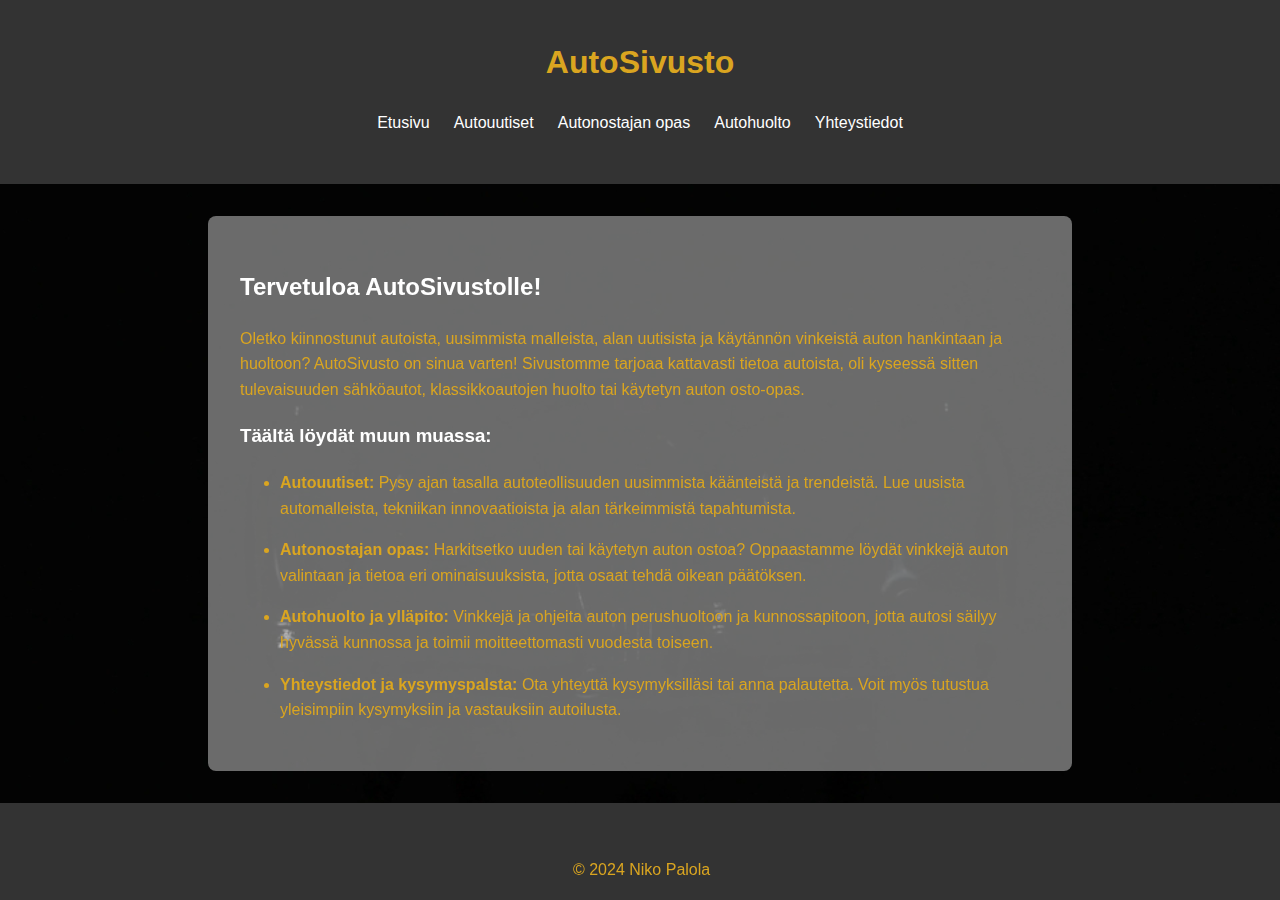
<file: index.html>
<!--perus määrittelyt-->
<!DOCTYPE html>
<html lang="fi">
<head>
    <meta charset="UTF-8">
    <meta name="viewport" content="width=device-width, initial-scale=1.0">
     <!--title ja iconi-->
    <title>AutoSivusto - Etusivu</title>
    <link rel="stylesheet" href="style.css">
    <link rel="icon" type="image/xicon" href="favicon.ico">
</head>
<!--Näkyvä osio alkaa-->
<body>
    <header>
        <h1>AutoSivusto</h1>
        <nav aria-label="päävalikko">
            <!--Navigointi-->
            <ul>
                <li><a href="index.html">Etusivu</a></li>
                <li><a href="uutiset.html">Autouutiset</a></li>
                <li><a href="opas.html">Autonostajan opas</a></li>
                <li><a href="huolto.html">Autohuolto</a></li>
                <li><a href="yhteystiedot.html">Yhteystiedot</a></li>
            </ul>
        </nav>
    </header>
    
    <main>
        <section class="video-container">
            <!-- Taustavideo -->
            <video autoplay muted loop>
                <source src="auto-häivytys.mp4" type="video/mp4">
            </video>
            
            <!-- Sivun pääsisältö -->
            <div class="content">
                <h2>Tervetuloa AutoSivustolle!</h2>
                <p>Oletko kiinnostunut autoista, uusimmista malleista, alan uutisista ja käytännön vinkeistä auton hankintaan ja huoltoon? 
                AutoSivusto on sinua varten! Sivustomme tarjoaa kattavasti tietoa autoista, 
                oli kyseessä sitten tulevaisuuden sähköautot, klassikkoautojen huolto tai käytetyn auton osto-opas.</p>
                
                <h3>Täältä löydät muun muassa:</h3>
                <ul>
                    <li><strong>Autouutiset:</strong> Pysy ajan tasalla autoteollisuuden uusimmista käänteistä ja trendeistä. Lue uusista automalleista, tekniikan innovaatioista ja alan tärkeimmistä tapahtumista.</li>
                    <li><strong>Autonostajan opas:</strong> Harkitsetko uuden tai käytetyn auton ostoa? Oppaastamme löydät vinkkejä auton valintaan ja tietoa eri ominaisuuksista, jotta osaat tehdä oikean päätöksen.</li>
                    <li><strong>Autohuolto ja ylläpito:</strong> Vinkkejä ja ohjeita auton perushuoltoon ja kunnossapitoon, jotta autosi säilyy hyvässä kunnossa ja toimii moitteettomasti vuodesta toiseen.</li>
                    <li><strong>Yhteystiedot ja kysymyspalsta:</strong> Ota yhteyttä kysymyksilläsi tai anna palautetta. Voit myös tutustua yleisimpiin kysymyksiin ja vastauksiin autoilusta.</li>
                </ul>
            </div>
        </section>
    </main>

    <footer>
        <p>&copy; 2024 Niko Palola</p>
    </footer>
</body>
</html>
</file>
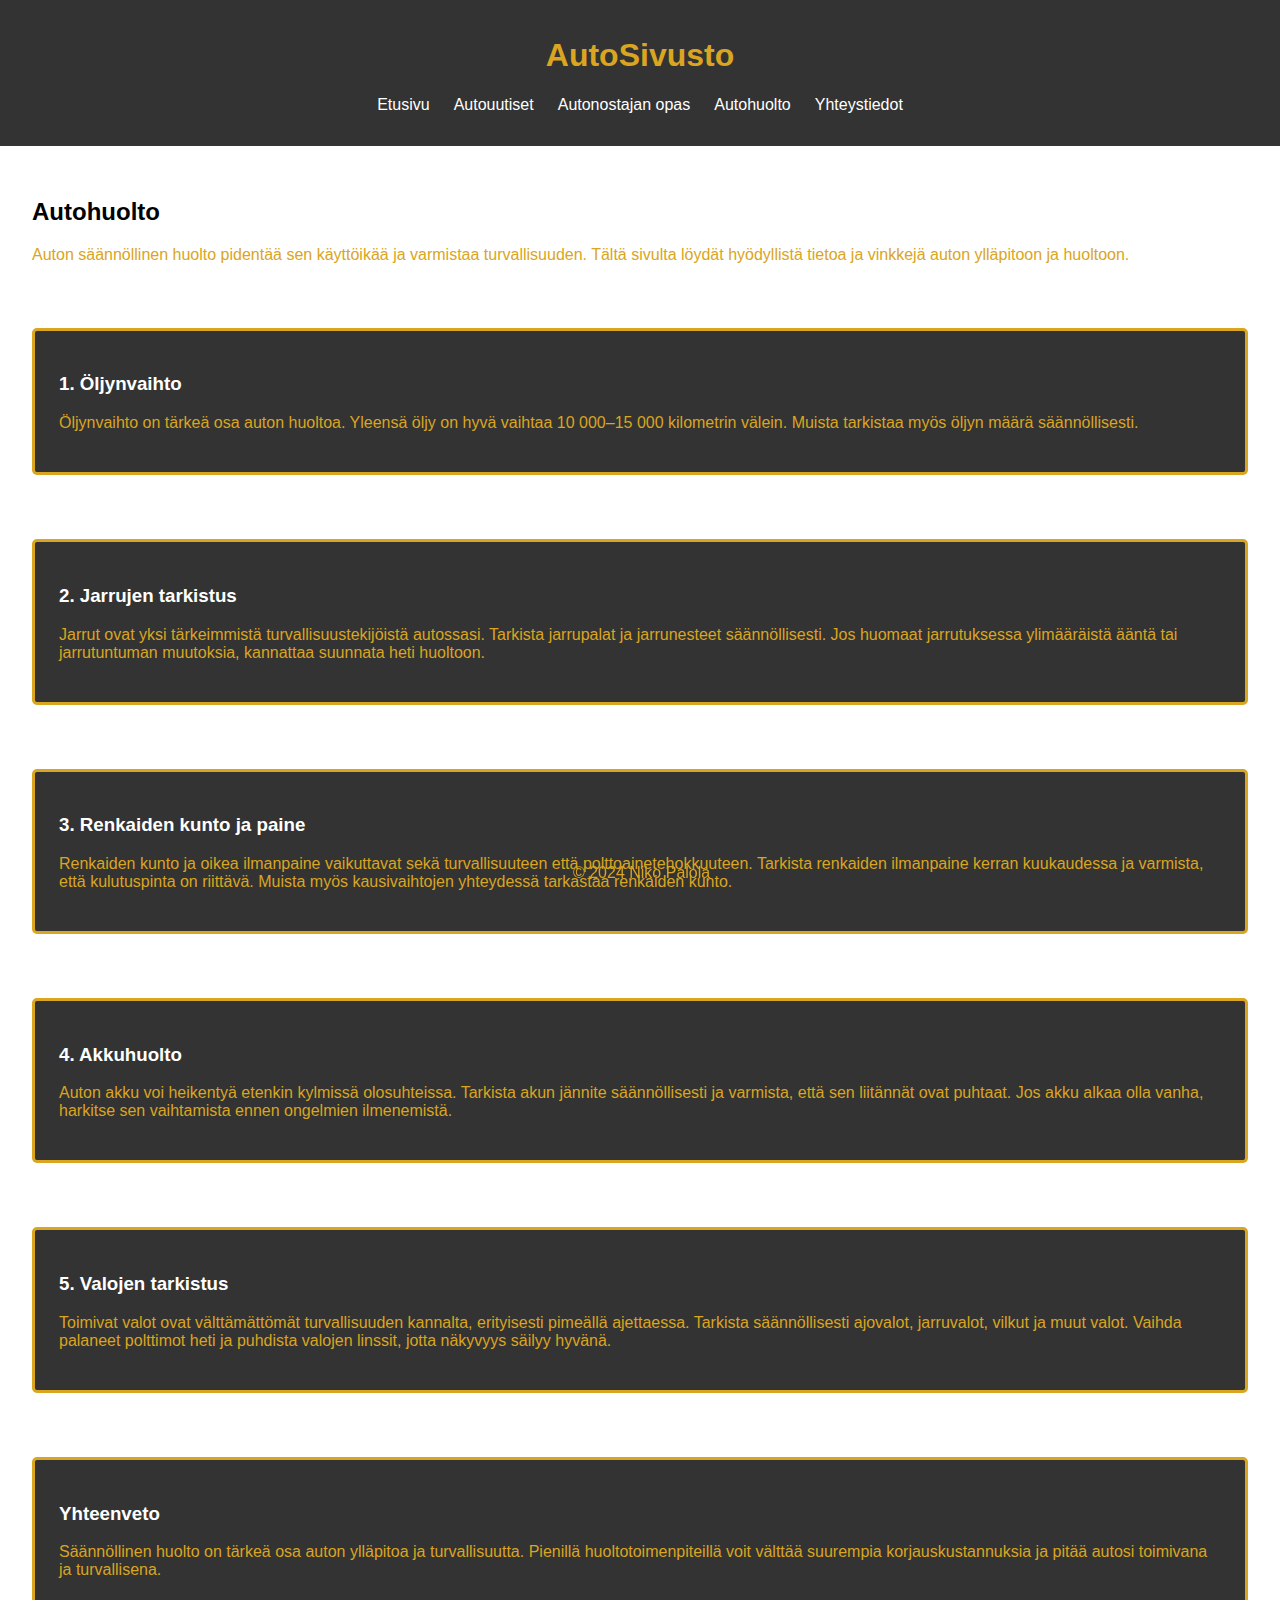
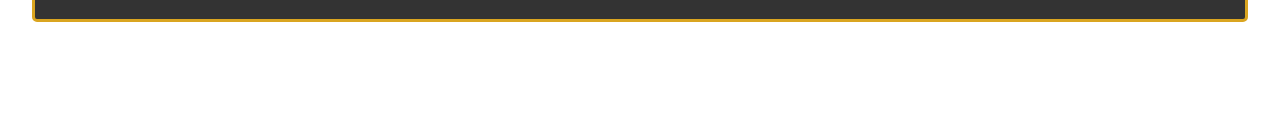
<file: huolto.html>
<!--perus määrittelyt-->
<!DOCTYPE html>
<html lang="fi">
<head>
    <meta charset="UTF-8">
    <meta name="viewport" content="width=device-width, initial-scale=1.0">
     <!--title ja iconi-->
    <title>AutoSivusto - AutoHuolto</title>
    <link rel="stylesheet" href="huolto.css">
    <link rel="icon" type="image/xicon" href="favicon.ico">
</head>
<!--Näkyvä osio alkaa-->
<body>
    <header>
        <h1>AutoSivusto</h1>
        <nav>
            <!--Navigointi-->
            <ul>
                <li><a href="index.html">Etusivu</a></li>
                <li><a href="uutiset.html">Autouutiset</a></li>
                <li><a href="opas.html">Autonostajan opas</a></li>
                <li><a href="huolto.html">Autohuolto</a></li>
                <li><a href="yhteystiedot.html">Yhteystiedot</a></li>
            </ul>
        </nav>
    </header>

    <main>
        <section>
            <h2>Autohuolto</h2>
            <p>Auton säännöllinen huolto pidentää sen käyttöikää ja varmistaa turvallisuuden. 
            Tältä sivulta löydät hyödyllistä tietoa ja vinkkejä auton ylläpitoon ja huoltoon.</p>
        </section>
                <!--huolto-osio 1-->
        <section class="service-section">
            <h3>1. Öljynvaihto</h3>
            <p>Öljynvaihto on tärkeä osa auton huoltoa. Yleensä öljy on hyvä vaihtaa 10 000–15 000 kilometrin välein. 
                Muista tarkistaa myös öljyn määrä säännöllisesti.</p>
        </section>
<!--huolto-osio 2-->
        <section class="service-section">
            <h3>2. Jarrujen tarkistus</h3>
            <p>Jarrut ovat yksi tärkeimmistä turvallisuustekijöistä autossasi. Tarkista jarrupalat ja jarrunesteet säännöllisesti. 
                Jos huomaat jarrutuksessa ylimääräistä ääntä tai jarrutuntuman muutoksia, kannattaa suunnata heti huoltoon.</p>
        </section>
<!--huolto-osio 3-->
        <section class="service-section">
            <h3>3. Renkaiden kunto ja paine</h3>
            <p>Renkaiden kunto ja oikea ilmanpaine vaikuttavat sekä turvallisuuteen että polttoainetehokkuuteen. 
                Tarkista renkaiden ilmanpaine kerran kuukaudessa ja varmista, että kulutuspinta on riittävä. 
                Muista myös kausivaihtojen yhteydessä tarkastaa renkaiden kunto.</p>
        </section>
<!--huolto-osio 4-->
        <section class="service-section">
            <h3>4. Akkuhuolto</h3>
            <p>Auton akku voi heikentyä etenkin kylmissä olosuhteissa. 
                Tarkista akun jännite säännöllisesti ja varmista, että sen liitännät ovat puhtaat. 
                Jos akku alkaa olla vanha, harkitse sen vaihtamista ennen ongelmien ilmenemistä.</p>
        </section>
<!--huolto-osio 5-->
        <section class="service-section">
            <h3>5. Valojen tarkistus</h3>
            <p>Toimivat valot ovat välttämättömät turvallisuuden kannalta, erityisesti pimeällä ajettaessa.
                 Tarkista säännöllisesti ajovalot, jarruvalot, vilkut ja muut valot. 
                 Vaihda palaneet polttimot heti ja puhdista valojen linssit, jotta näkyvyys säilyy hyvänä.</p>
        </section>
<!--huolto-osio 6-->
        <section class="service-section">
            <h3>Yhteenveto</h3>
            <p>Säännöllinen huolto on tärkeä osa auton ylläpitoa ja turvallisuutta. 
                Pienillä huoltotoimenpiteillä voit välttää suurempia korjauskustannuksia ja pitää autosi toimivana ja turvallisena.</p>
        </section>
    </main>

    <footer>
        <p>&copy; 2024 Niko Palola</p>
    </footer>
</body>
</html>
</file>
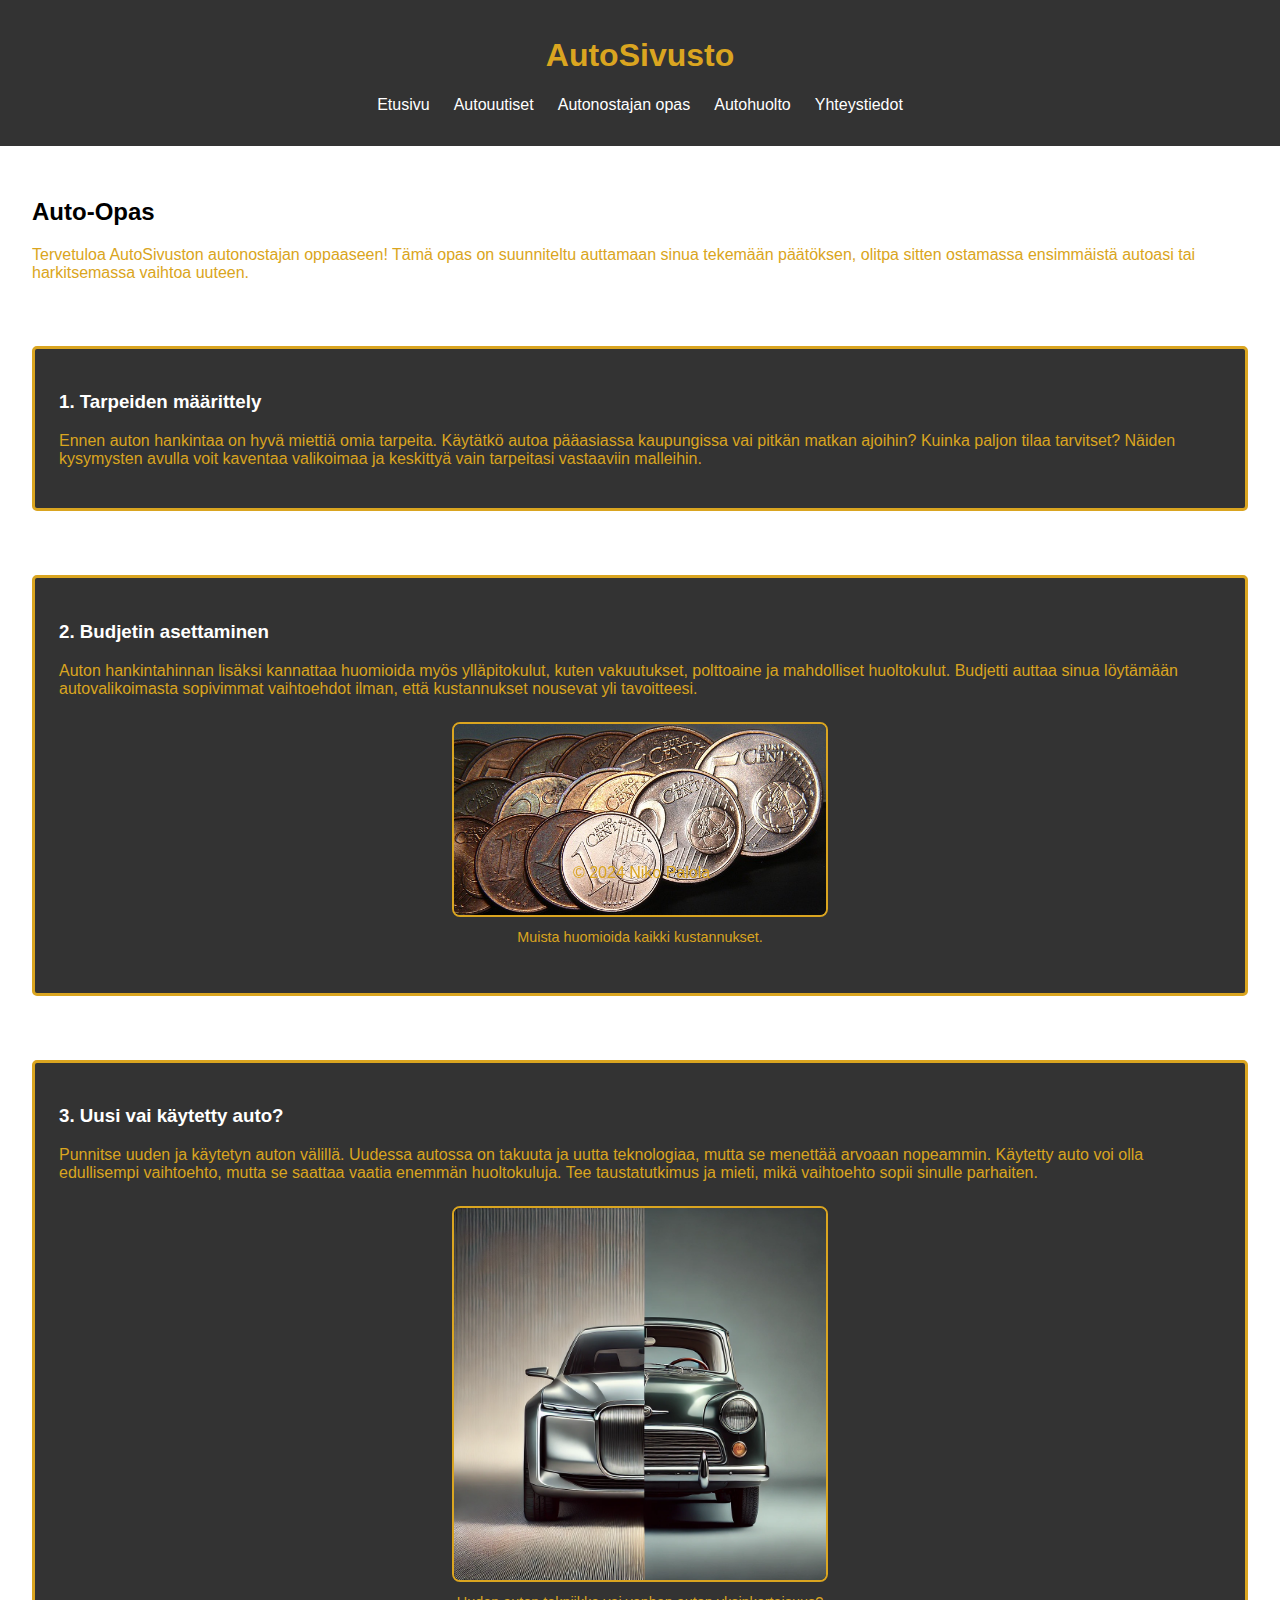
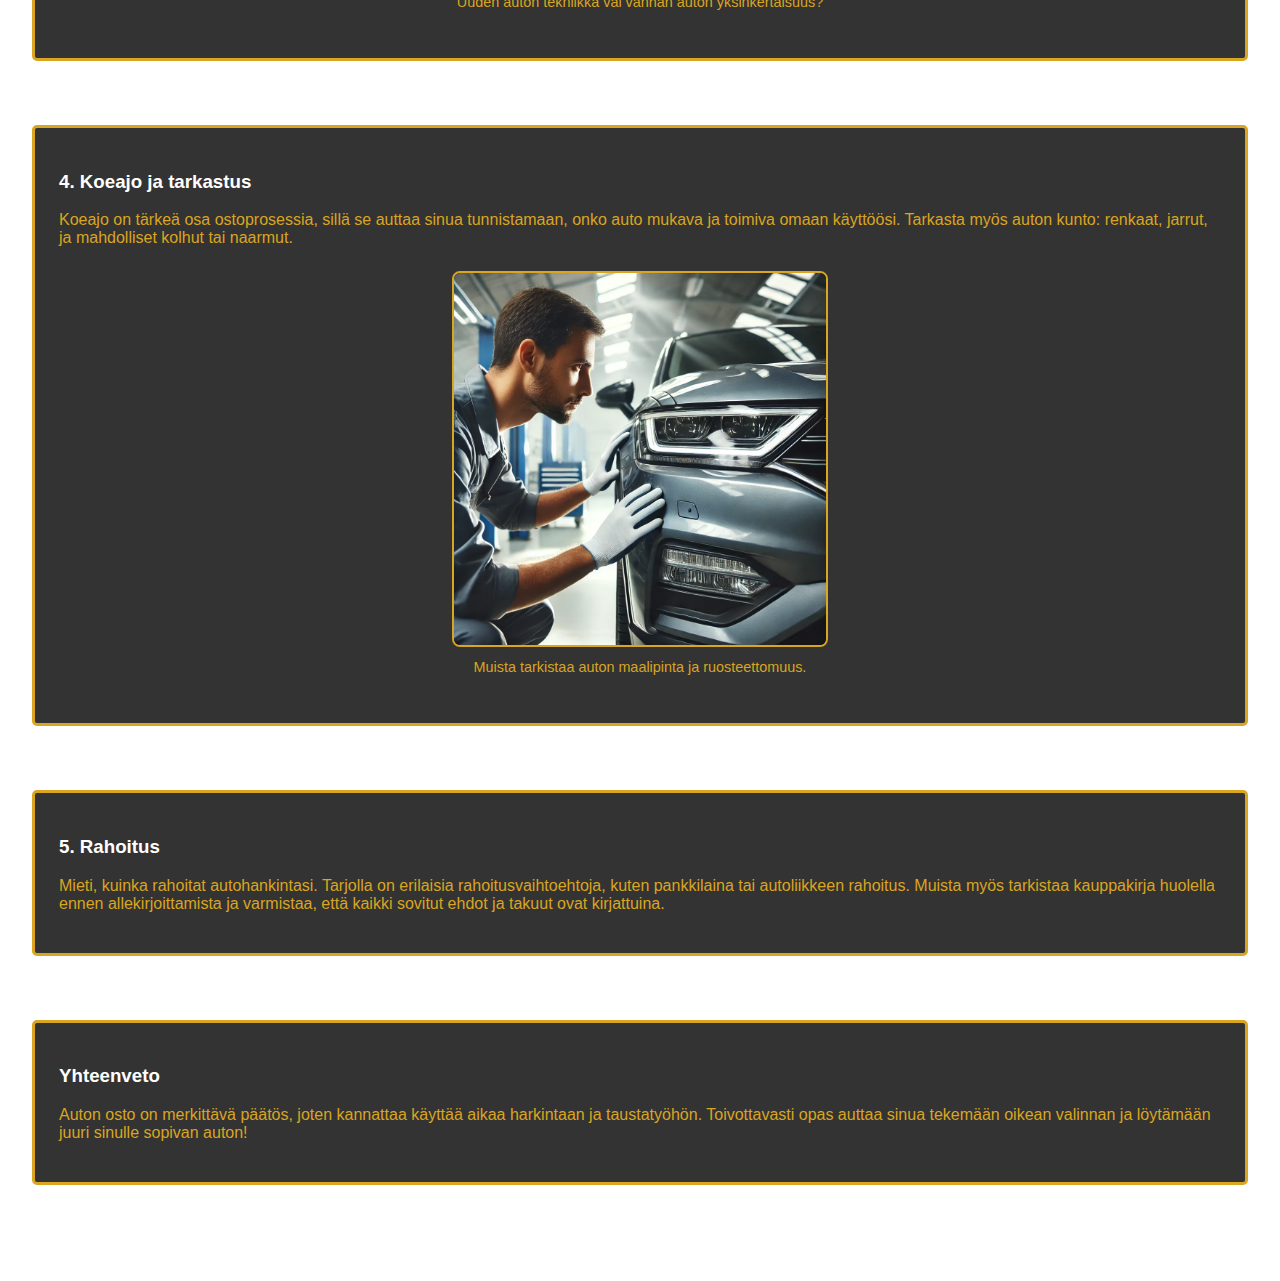
<file: opas.html>
<!--perus määrittelyt-->
<!DOCTYPE html>
<html lang="fi">
<head>
    <meta charset="UTF-8">
    <meta name="viewport" content="width=device-width, initial-scale=1.0">
     <!--title ja iconi-->
    <title>AutoSivusto - AutoOpas</title>
    <link rel="stylesheet" href="opas.css">
    <link rel="icon" type="image/xicon" href="favicon.ico">
</head>
<body>
    <!--Näkyvä osio alkaa-->
    <header>
        <h1>AutoSivusto</h1>
        <nav>
            <!--Navigointi-->
            <ul>
                <li><a href="index.html">Etusivu</a></li>
                <li><a href="uutiset.html">Autouutiset</a></li>
                <li><a href="opas.html">Autonostajan opas</a></li>
                <li><a href="huolto.html">Autohuolto</a></li>
                <li><a href="yhteystiedot.html">Yhteystiedot</a></li>
            </ul>
        </nav>
    </header>

    <main>
        <section>
            <h2>Auto-Opas</h2>
            <p>Tervetuloa AutoSivuston autonostajan oppaaseen!
            Tämä opas on suunniteltu auttamaan sinua tekemään päätöksen, olitpa sitten ostamassa ensimmäistä autoasi tai harkitsemassa vaihtoa uuteen.</p>
        </section>
                <!--opas-osio 1-->
        <section class="guide-section">
            <h3>1. Tarpeiden määrittely</h3>
            <p>Ennen auton hankintaa on hyvä miettiä omia tarpeita. 
            Käytätkö autoa pääasiassa kaupungissa vai pitkän matkan ajoihin? Kuinka paljon tilaa tarvitset? 
            Näiden kysymysten avulla voit kaventaa valikoimaa ja keskittyä vain tarpeitasi vastaaviin malleihin.</p>
        </section>
<!--opas-osio 2-->
        <section class="guide-section">
            <h3>2. Budjetin asettaminen</h3>
            <p>Auton hankintahinnan lisäksi kannattaa huomioida myös ylläpitokulut, kuten vakuutukset, polttoaine ja mahdolliset huoltokulut.
                Budjetti auttaa sinua löytämään autovalikoimasta sopivimmat vaihtoehdot ilman, että kustannukset nousevat yli tavoitteesi.</p>
                <!--kuva-->
                <figure>
                    <img src="cent-1907265_640.jpg">
                    <figcaption>Muista huomioida kaikki kustannukset.</figcaption>
                </figure>
        </section>
<!--opas-osio 3-->
        <section class="guide-section">
            <h3>3. Uusi vai käytetty auto?</h3>
            <p>Punnitse uuden ja käytetyn auton välillä. Uudessa autossa on takuuta ja uutta teknologiaa, mutta se menettää arvoaan nopeammin.
             Käytetty auto voi olla edullisempi vaihtoehto, mutta se saattaa vaatia enemmän huoltokuluja. 
             Tee taustatutkimus ja mieti, mikä vaihtoehto sopii sinulle parhaiten.</p>
             <!--kuva-->
             <figure>
                <img src="new car vs old car.jpg">
                <figcaption>Uuden auton tekniikka vai vanhan auton yksinkertaisuus?</figcaption>
            </figure>
        </section>
<!--opas-osio 4-->
        <section class="guide-section">
            <h3>4. Koeajo ja tarkastus</h3>
            <p>Koeajo on tärkeä osa ostoprosessia, sillä se auttaa sinua tunnistamaan, onko auto mukava ja toimiva omaan käyttöösi.
            Tarkasta myös auton kunto: renkaat, jarrut, ja mahdolliset kolhut tai naarmut.</p>
             <!--kuva-->
             <figure>
                <img src="inspection.jpg">
                <figcaption>Muista tarkistaa auton maalipinta ja ruosteettomuus.</figcaption>
            </figure>
        </section>
<!--opas-osio 5-->
        <section class="guide-section">
            <h3>5. Rahoitus</h3>
            <p>Mieti, kuinka rahoitat autohankintasi. Tarjolla on erilaisia rahoitusvaihtoehtoja, kuten pankkilaina tai autoliikkeen rahoitus.
             Muista myös tarkistaa kauppakirja huolella ennen allekirjoittamista ja varmistaa, että kaikki sovitut ehdot ja takuut ovat kirjattuina.</p>
        </section>
<!--opas-osio 6-->
        <section class="guide-section">
            <h3>Yhteenveto</h3>
            <p>Auton osto on merkittävä päätös, joten kannattaa käyttää aikaa harkintaan ja taustatyöhön. 
                Toivottavasti opas auttaa sinua tekemään oikean valinnan ja löytämään juuri sinulle sopivan auton!</p>
        </section>
    </main>

    <footer>
        <p>&copy; 2024 Niko Palola</p>
    </footer>
</body>
</html>
</file>
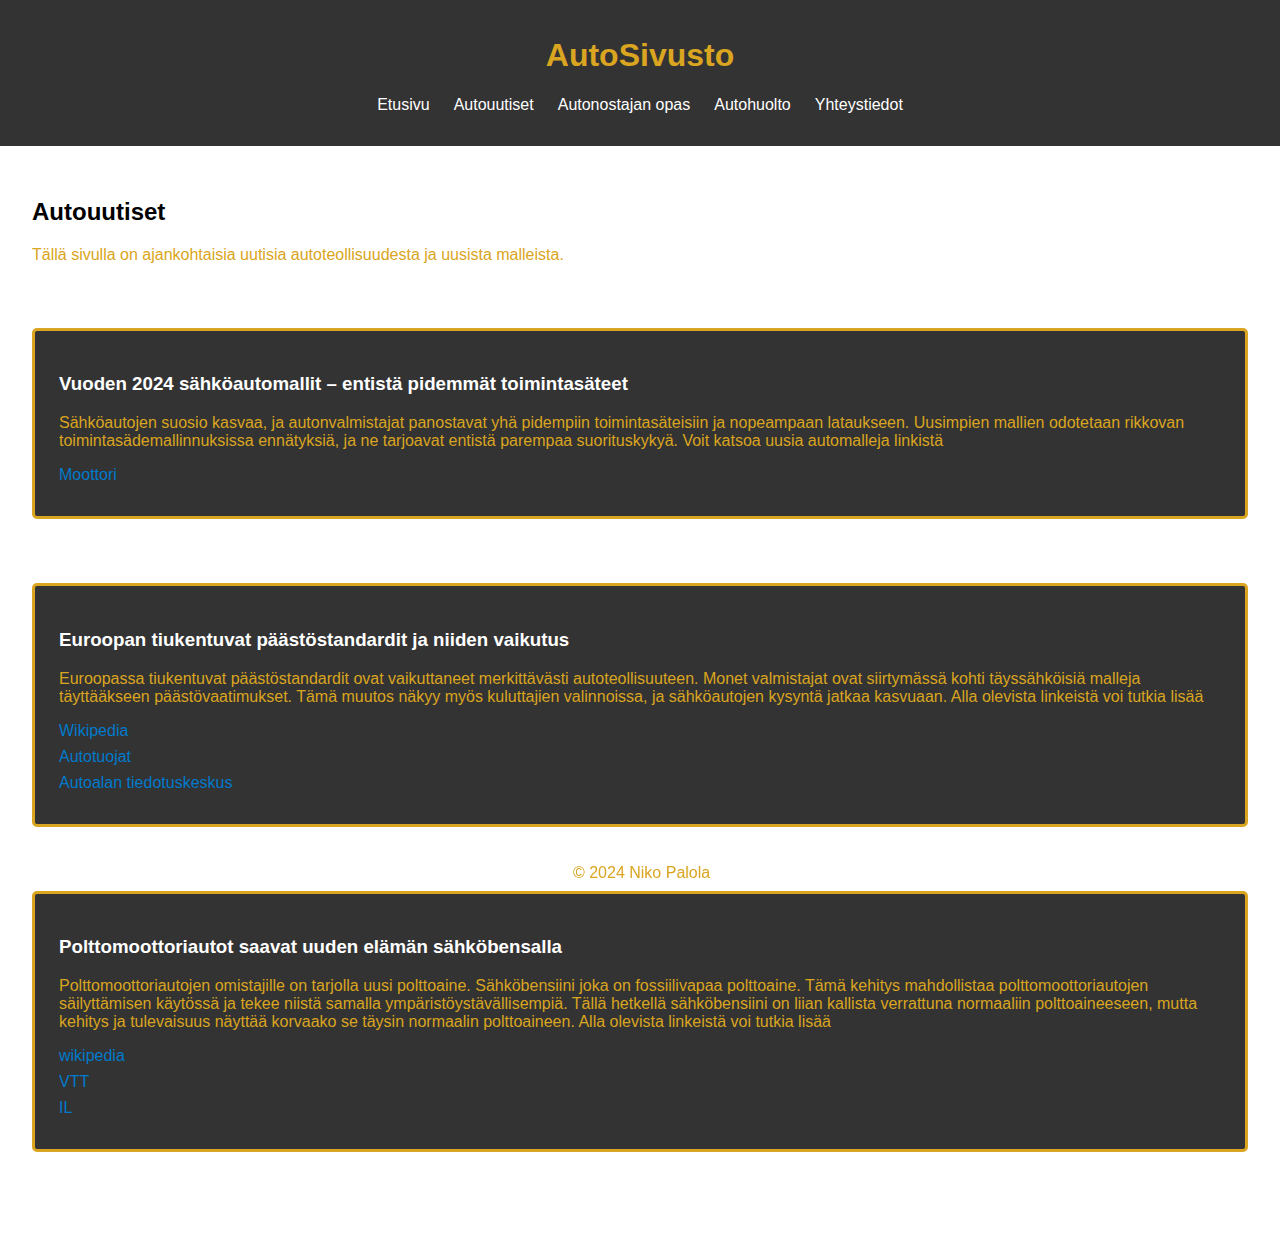
<file: uutiset.html>
<!--perus määrittelyt-->
<!DOCTYPE html>
<html lang="fi">
<head>
    <meta charset="UTF-8">
    <meta name="viewport" content="width=device-width, initial-scale=1.0">
     <!--title ja iconi-->
    <title>AutoSivusto - Autouutiset</title>
    <link rel="stylesheet" href="uutiset.css">
    <link rel="icon" type="image/xicon" href="favicon.ico">
</head>
<!--Näkyvä osio alkaa-->
<body>
    <header>
        <h1>AutoSivusto</h1>
        <nav>
            <!--Navigointi-->
            <ul>
                <li><a href="index.html">Etusivu</a></li>
                <li><a href="uutiset.html">Autouutiset</a></li>
                <li><a href="opas.html">Autonostajan opas</a></li>
                <li><a href="huolto.html">Autohuolto</a></li>
                <li><a href="yhteystiedot.html">Yhteystiedot</a></li>
            </ul>
        </nav>
    </header>

    <main>
        <section>
            <h2>Autouutiset</h2>
            <p>Tällä sivulla on ajankohtaisia uutisia autoteollisuudesta ja uusista malleista.</p>
            
        </section>
        <!--Uutisosio 1-->
        <section class="news">
            <h3>Vuoden 2024 sähköautomallit – entistä pidemmät toimintasäteet</h3>
            <p>Sähköautojen suosio kasvaa, ja autonvalmistajat panostavat yhä pidempiin toimintasäteisiin ja nopeampaan lataukseen. 
            Uusimpien mallien odotetaan rikkovan toimintasädemallinnuksissa ennätyksiä, ja ne tarjoavat entistä parempaa suorituskykyä. Voit katsoa uusia automalleja linkistä</p>
             <!--linkit-->
            <ul class="external-links">
            <li> <a href="https://moottori.fi/uutinen/autovuosi-2024-hengastyttava-lista-ainakaan-nama-automallit-eivat-nae-uutta-mallivuotta/">Moottori</a></li>
        </section>
     <!--Uutisosio 2-->
        <section class="news">
            <h3>Euroopan tiukentuvat päästöstandardit ja niiden vaikutus</h3>
            <p>Euroopassa tiukentuvat päästöstandardit ovat vaikuttaneet merkittävästi autoteollisuuteen. Monet valmistajat ovat siirtymässä kohti täyssähköisiä malleja täyttääkseen päästövaatimukset. 
            Tämä muutos näkyy myös kuluttajien valinnoissa, ja sähköautojen kysyntä jatkaa kasvuaan. Alla olevista linkeistä voi tutkia lisää</p>
              <!--linkit-->
            <ul class="external-links">
                <li><a href="https://fi.wikipedia.org/wiki/Euro-p%C3%A4%C3%A4st%C3%B6luokitukset">Wikipedia</a></li>
                <li><a href="https://www.autotuojat.fi/uutishuone/autoalan_termistoa/euro-paastoluokat">Autotuojat</a></li>
                <li><a href="https://www.aut.fi/ymparisto/autojen_paastot_ja_niiden_mittaus/paastojen_terminologiaa">Autoalan tiedotuskeskus</a></li>
            </ul>
        </section>
<!--Uutisosio 3-->
        <section class="news">
            <h3>Polttomoottoriautot saavat uuden elämän sähköbensalla</h3>
            <p>Polttomoottoriautojen omistajille on tarjolla uusi polttoaine. Sähköbensiini joka on fossiilivapaa polttoaine. 
            Tämä kehitys mahdollistaa polttomoottoriautojen säilyttämisen käytössä ja tekee niistä samalla ympäristöystävällisempiä.
            Tällä hetkellä sähköbensiini on liian kallista verrattuna normaaliin polttoaineeseen, mutta kehitys ja tulevaisuus näyttää korvaako se täysin normaalin polttoaineen. Alla olevista linkeistä voi tutkia lisää</p>
            <!--linkit-->
            <ul class="external-links">
                 <li> <a href="https://fi.wikipedia.org/wiki/S%C3%A4hk%C3%B6polttoaine">wikipedia</a></li>
            <li><a href="https://www.vttresearch.com/fi/uutiset-ja-tarinat/vihreasta-vedysta-ja-hiilidioksidista-kehitettya-sahkopolttoainetta-testataan">VTT</a></li>
           <li> <a href="https://www.iltalehti.fi/autouutiset/a/e19d97d6-2b5e-4349-b9ba-567c033594f5">IL</a></li>

        </section>
    </main>

    <footer>
        <p>&copy; 2024 Niko Palola</p>
    </footer>
</body>
</html>
</file>
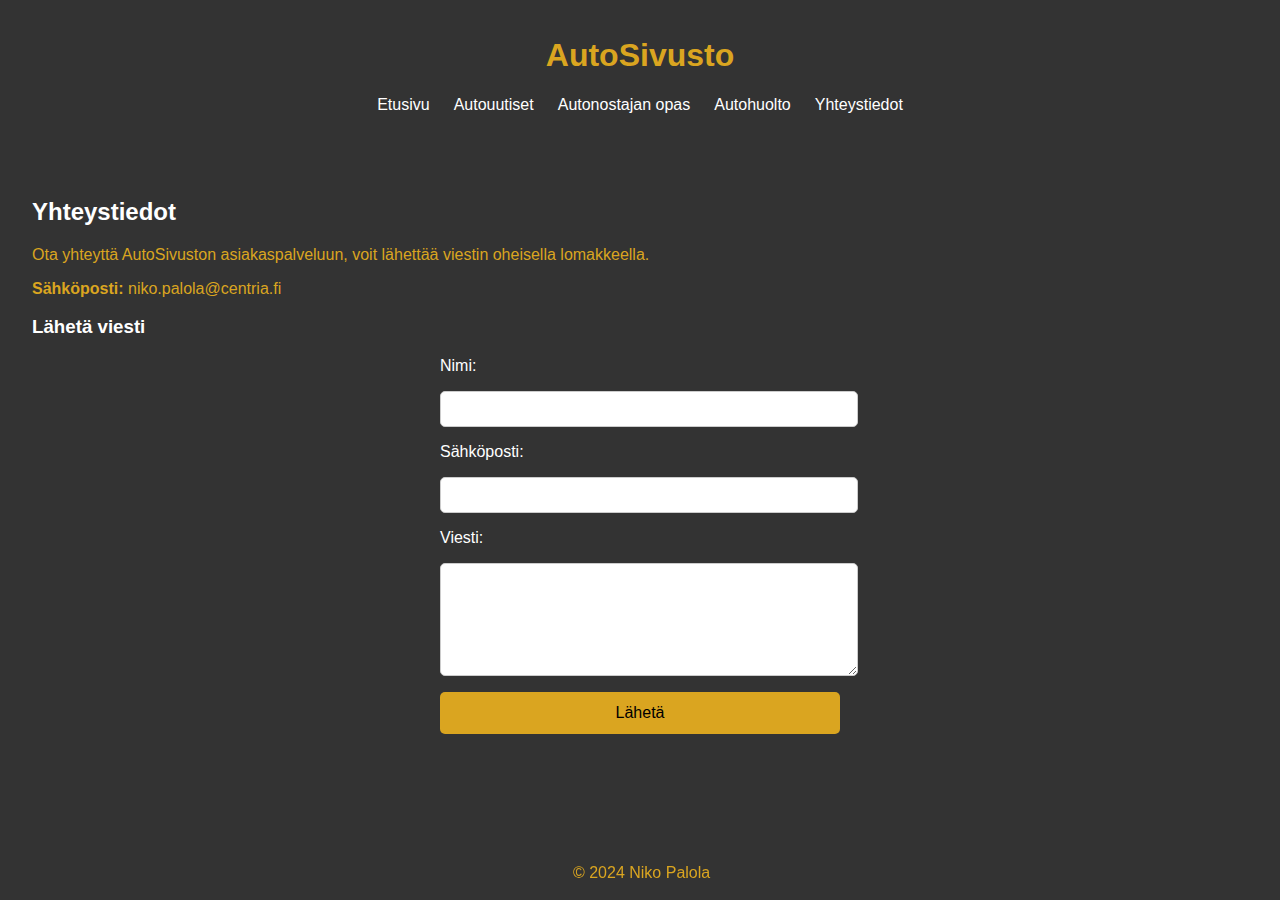
<file: yhteystiedot.html>
<!--perus määrittelyt-->
<!DOCTYPE html>
<html lang="fi">
<head>
    <meta charset="UTF-8">
    <meta name="viewport" content="width=device-width, initial-scale=1.0">
    <!--title ja iconi-->
    <title>AutoSivusto - Yhteystiedot</title>
    <link rel="stylesheet" href="yhteystiedot.css">
    <link rel="icon" type="image/xicon" href="favicon.ico">
</head>
<!--Näkyvä osio alkaa-->
<body>
    <header>
        <h1>AutoSivusto</h1>
        <nav>
            <!--Navigointi-->
            <ul>
                <li><a href="index.html">Etusivu</a></li>
                <li><a href="uutiset.html">Autouutiset</a></li>
                <li><a href="opas.html">Autonostajan opas</a></li>
                <li><a href="huolto.html">Autohuolto</a></li>
                <li><a href="yhteystiedot.html">Yhteystiedot</a></li>
            </ul>
        </nav>
    </header>

    <main>
        <!--yhteystiedot-->
        <section>
            <h2>Yhteystiedot</h2>
            <p>Ota yhteyttä AutoSivuston asiakaspalveluun, voit lähettää viestin oheisella lomakkeella.</p>
            <p><strong>Sähköposti:</strong> niko.palola@centria.fi</p>
        </section>

        <!--nimiosio-->
        <section class="contact-form">
            <h3>Lähetä viesti</h3>
            <form action="#" method="post">
                <label for="name">Nimi:</label>
                <input type="text" id="name" name="name" required>
<!--sähköpostiosio-->
                <label for="email">Sähköposti:</label>
                <input type="email" id="email" name="email" required>
<!--viestiosio-->
                <label for="message">Viesti:</label>
                <textarea id="message" name="message" rows="5" required></textarea>
<!--lähetä nappi-->
                <button type="submit">Lähetä</button>
            </form>
        </section>
    </main>
    <footer>
        <p>&copy; 2024 Niko Palola</p>
    </footer>
</body>
</html>
</file>
<file: style.css>
/* Perustyylit */
body {
    font-family: Arial, sans-serif;
    color: goldenrod;
    background-color:#333;
    margin: 0;
    padding: 0;
    line-height: 1.6;
}


/* navigointi ja otsikointi */
header {
    background-color: #333;
    color: #fff;
    padding: 1rem 0;
    text-align: center;
}
h1 {
    color: goldenrod;
}
h2, h3 {
    color: white;
}
nav ul {
    list-style: none;
    padding: 0;
    display: flex;
    justify-content: center;
    gap: 1.5rem;
}

nav a {
    color: white;
    text-decoration: none;
}

nav ul li a:hover {
    color: goldenrod;
}

/* Videontausta */
.video-container {
    position: relative;
    overflow: hidden;
}

.video-container video {
    position: absolute;
    top: 50%;
    left: 50%;
    width: 100%;
    height: 100%;
    object-fit: cover;
    transform: translate(-50%, -50%);
}

/* videon asettelu */
.content {
    position: relative;
    max-width: 800px;
    margin: 2rem auto;
    padding: 2rem;
    background: rgba(187, 187, 187, 0.568);
    border-radius: 8px;
}

p, ul {
    margin-bottom: 1rem;
}

ul li {
    margin-bottom: 1rem;
}

/* Footer */
footer {
    color:  goldenrod;
    text-align: center;
    padding: 0.1rem;
    position: fixed;
    bottom: 0;
    width: 100%;
}

/* mobiili */
@media (max-width: 768px) {
    nav ul {
        flex-direction: column;
        
    }

}
</file>
<file: huolto.css>
/* Perustyylit */
body {
    font-family: Arial, sans-serif;
    margin: 0;
    padding: 0;
    background-color: white;
}

/* Navigointi ja otsikointi */
header {
    background-color: #333;
    color: goldenrod;
    padding: 1rem 0;
    text-align: center;
}
h2 {
    color: black;
}
h3 {
    color: white;
}

nav ul {
    list-style: none;
    padding: 0;
    display: flex;
    justify-content: center;
    gap: 1.5rem;
}

nav a {
    color: white;
    text-decoration: none;
}

nav ul li a:hover {
    color: goldenrod;
}
/* Pääsisältö */
main {
    padding: 2rem;
    color: goldenrod;
}

/* huolto-osiot */
.service-section {
    background-color: #333;
    border: 3px solid goldenrod;
    border-radius: 5px;
    padding: 1.5rem;
    margin: 4rem 0;
}


/* Footer */
footer {
    color: goldenrod;
    text-align: center;
    padding: 0.1rem;
    position: fixed;
    bottom: 0;
    width: 100%;
}
/* mobiili */
@media (max-width: 768px) {
    nav ul {
        flex-direction: column;
    }
}
</file>
<file: opas.css>
/* Perustyylit */
body {
    font-family: Arial, sans-serif;
    margin: 0;
    padding: 0;
    background-color: white;
}

/* Navigointi ja otsikointi */
header {
    background-color: #333;
    color: goldenrod;
    padding: 1rem 0;
    text-align: center;
}
h2 {
    color: black;
}
h3 {
    color: white;
}

nav ul {
    list-style: none;
    padding: 0;
    display: flex;
    justify-content: center;
    gap: 1.5rem;
}

nav a {
    color: white;
    text-decoration: none;
}

nav ul li a:hover {
    color: goldenrod;
}
/* Pääsisältö */
main {
    padding: 2rem;
    color: goldenrod;
}

/* Opasosiot */
.guide-section {
    background-color: #333;
    border: 3px solid goldenrod;
    border-radius: 5px;
    padding: 1.5rem;
    margin: 4rem 0;
}


/* Footer */
footer {
    color: goldenrod;
    text-align: center;
    padding: 0.1rem;
    position: fixed;
    bottom: 0;
    width: 100%;
}

/*Kuvien asettelu */

figure {
    
    margin: 1.5rem auto;
    text-align: center;
    max-width: 80%; 
}

figure img {

    width: 40%; 
    height: auto; 
    border-radius: 8px;
    border: 2px solid goldenrod; 
}

/*kuvatekstit*/

figcaption {

    font-size: 0.9rem;
    color: goldenrod;
    margin-top: 0.5rem;
}
/*mobiili*/
@media (max-width: 768px) 
{
    nav ul {
        flex-direction: column;
    }
}
</file>
<file: uutiset.css>
/* Perustyylit */
body {
    font-family: Arial, sans-serif;
    margin: 0;
    padding: 0;
    background-color: white;
}

/* navigointi ja otsikointi*/
header {
    background-color: #333;
    color: goldenrod;
    padding: 1rem 0;
    text-align: center;
}
h2 {
    color: black;
}
h3 {
    color: white;
}

nav ul {
    list-style: none;
    padding: 0;
    display: flex;
    justify-content: center;
    gap: 1.5rem;
}

nav a {
    color: white;
    text-decoration: none;
}

nav ul li a:hover {
    color: goldenrod;
}
/* Pääsisältö */
main {
    padding: 2rem;
    color: goldenrod;
}

/* Uutisosiot */
.news {
    background-color: #333;
    border: 3px solid goldenrod;
    border-radius: 5px;
    padding: 1.5rem;
    margin: 4rem 0;
}

/* Linkkien muotoilu */
.external-links {
    list-style-type: none;
    padding: 0;
    margin: 1rem 0 0;
}

.external-links li {
    margin: 0.5rem 0;
}

.external-links a {
    color: #007acc;
    text-decoration: none;
}

.external-links a:hover {
    text-decoration: underline;
}

/* Footer */
footer {
    color: goldenrod;
    text-align: center;
    padding: 0.1rem;
    position: fixed;
    bottom: 0;
    width: 100%;
}
/* Responsiivisuus */
@media (max-width: 768px) {
    nav ul {
        flex-direction: column;
    }

}
</file>
<file: yhteystiedot.css>
/* Perustyylit */
body {
    font-family: Arial, sans-serif;
    margin: 0;
    padding: 0;
    background-color: #333;
}

/* Navigointi ja otsikointi */
header {
    background-color: #333;
    color: goldenrod;
    padding: 1rem 0;
    text-align: center;
}
h2 {
    color: white;
}
h3 {
    color: white;
}

nav ul {
    list-style: none;
    padding: 0;
    display: flex;
    justify-content: center;
    gap: 1.5rem;
}

nav a {
    color: white;
    text-decoration: none;
}

nav ul li a:hover {
    color: goldenrod;
}
/* Pääsisältö */
main {
    padding: 2rem;
    color: goldenrod;
}

.contact-info {
    display: center;

}    

/* yhteyskenttien muotoilu */
.contact-form form {
    display: flex;
    flex-direction: column;
    gap: 1rem; 
    max-width: 400px; 
    margin: 0 auto; 
}

.contact-form label {
    color: white; 
}

.contact-form input,
.contact-form textarea,
.contact-form button {
    width: 100%; 
    padding: 0.5rem; 
    border: 1px solid #ccc; 
    border-radius: 5px; 
    font-size: 1rem; 
}

/* lähetä painike */
.contact-form button {
    background-color: goldenrod;
    color: black;
    border: none;
    cursor: pointer;
    width: 100%; 
    padding: 0.75rem; 
    font-size: 1rem; 

}

.contact-form button:hover {
    background-color: gold; 
}

/* Footer */
footer {
    color: goldenrod;
    text-align: center;
    padding: 0.1rem;
    position: fixed;
    bottom: 0;
    width: 100%;
}
/* mobiili */
@media (max-width: 768px) {
    nav ul {
        flex-direction: column;
    }

}
</file>
